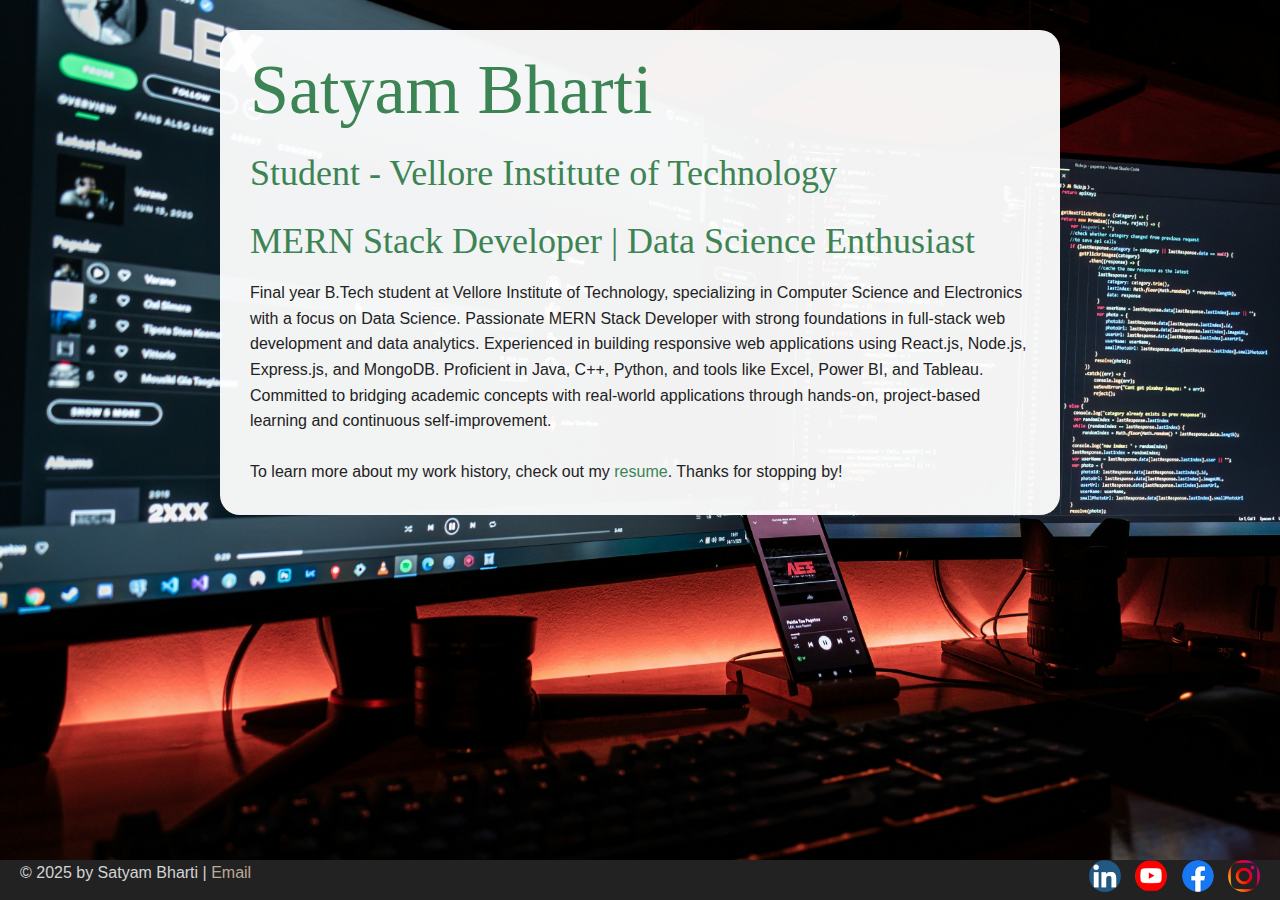
<file: index.html>
<!DOCTYPE html>
<html lang="en">
  <head>
    <meta charset="UTF-8" />
    <meta name="viewport" content="width=device-width, initial-scale=1" />
    <title>Satyam Bharti | Portfolio</title>
    <link rel="icon" type="image/x-icon" href="placeholder-images/cv.png" />
    <link rel="stylesheet" href="css/styles.css" />
    <link rel="preconnect" href="https://fonts.googleapis.com">
<link rel="preconnect" href="https://fonts.gstatic.com" crossorigin>
<link href="https://fonts.googleapis.com/css2?family=Lato&display=swap" rel="stylesheet">
  </head>
  <body class="home">
    <!-- //  INTRO  // -->
        <!-- Start content edits below this line. -->
        <div class="content-wrapper">
          <div class="content-bg">
            <header>
              <!-- Start content edits below this line. -->
          <h1>Satyam Bharti</h1>
          <br>
          <h2>Student - Vellore Institute of Technology</h2>
          <h2>MERN Stack Developer | Data Science Enthusiast</h2>
            <!-- End content edits here. -->
          </header>

          <!-- //  ABOUT ME  // -->
          <main>
            <p id="profile-summary">
               Final year B.Tech student at Vellore Institute of Technology, specializing in Computer Science and Electronics with a focus on Data Science. 
              Passionate MERN Stack Developer with strong foundations in full-stack web development and data analytics. 
              Experienced in building responsive web applications using React.js, Node.js, Express.js, and MongoDB. Proficient in Java, C++, Python, and tools like Excel, Power BI, and Tableau. 
              Committed to bridging academic concepts with real-world applications through hands-on, project-based learning and continuous self-improvement.
            </p>
            <br>
            <p>
              To learn more about my work history, check out my
              <a href="resume.html"> resume</a>. Thanks for stopping by!
            </p>

            <!-- End content edits here. -->
          </main>
          </div>
            
        </div>

    <!-- //  FOOTER INFO, SOCIAL MEDIA  // -->
    <footer>
      <!-- Start content edits below this line. -->
     <p>
        © 2025 by Satyam Bharti |
        <a href="mailto:satyambharti127@gmail.com"
          >Email</a
        >
      </p>

      <!-- Add or remove any networks. -->
     <ul class="socials">
        <li>
          <a
            href="https://www.linkedin.com/in/satyambharti127/"
            target="_blank"
            ><img src="placeholder-images/linkedin.png" alt=""
          /></a>
        </li>
        <li>
          <a href="https://github.com/satyambharti127" target="_blank"
            ><img src="placeholder-images/icon-logo-youtube.png" alt=""
          /></a>
        </li>
        <li>
          <a href="https://www.facebook.com/satyambharti127" target="_blank"
            ><img src="placeholder-images/icon-logo-facebook.png" alt=""
          /></a>
        </li>
        <li>
          <a href="https://www.instagram.com/saaaaaatyam" target="_blank"
            ><img src="placeholder-images/icon-logo-instagram.png" alt=""
          /></a>
        </li>
      </ul>
      <!-- End content edits here. -->
    </footer>
  </body>
</html>
</file>
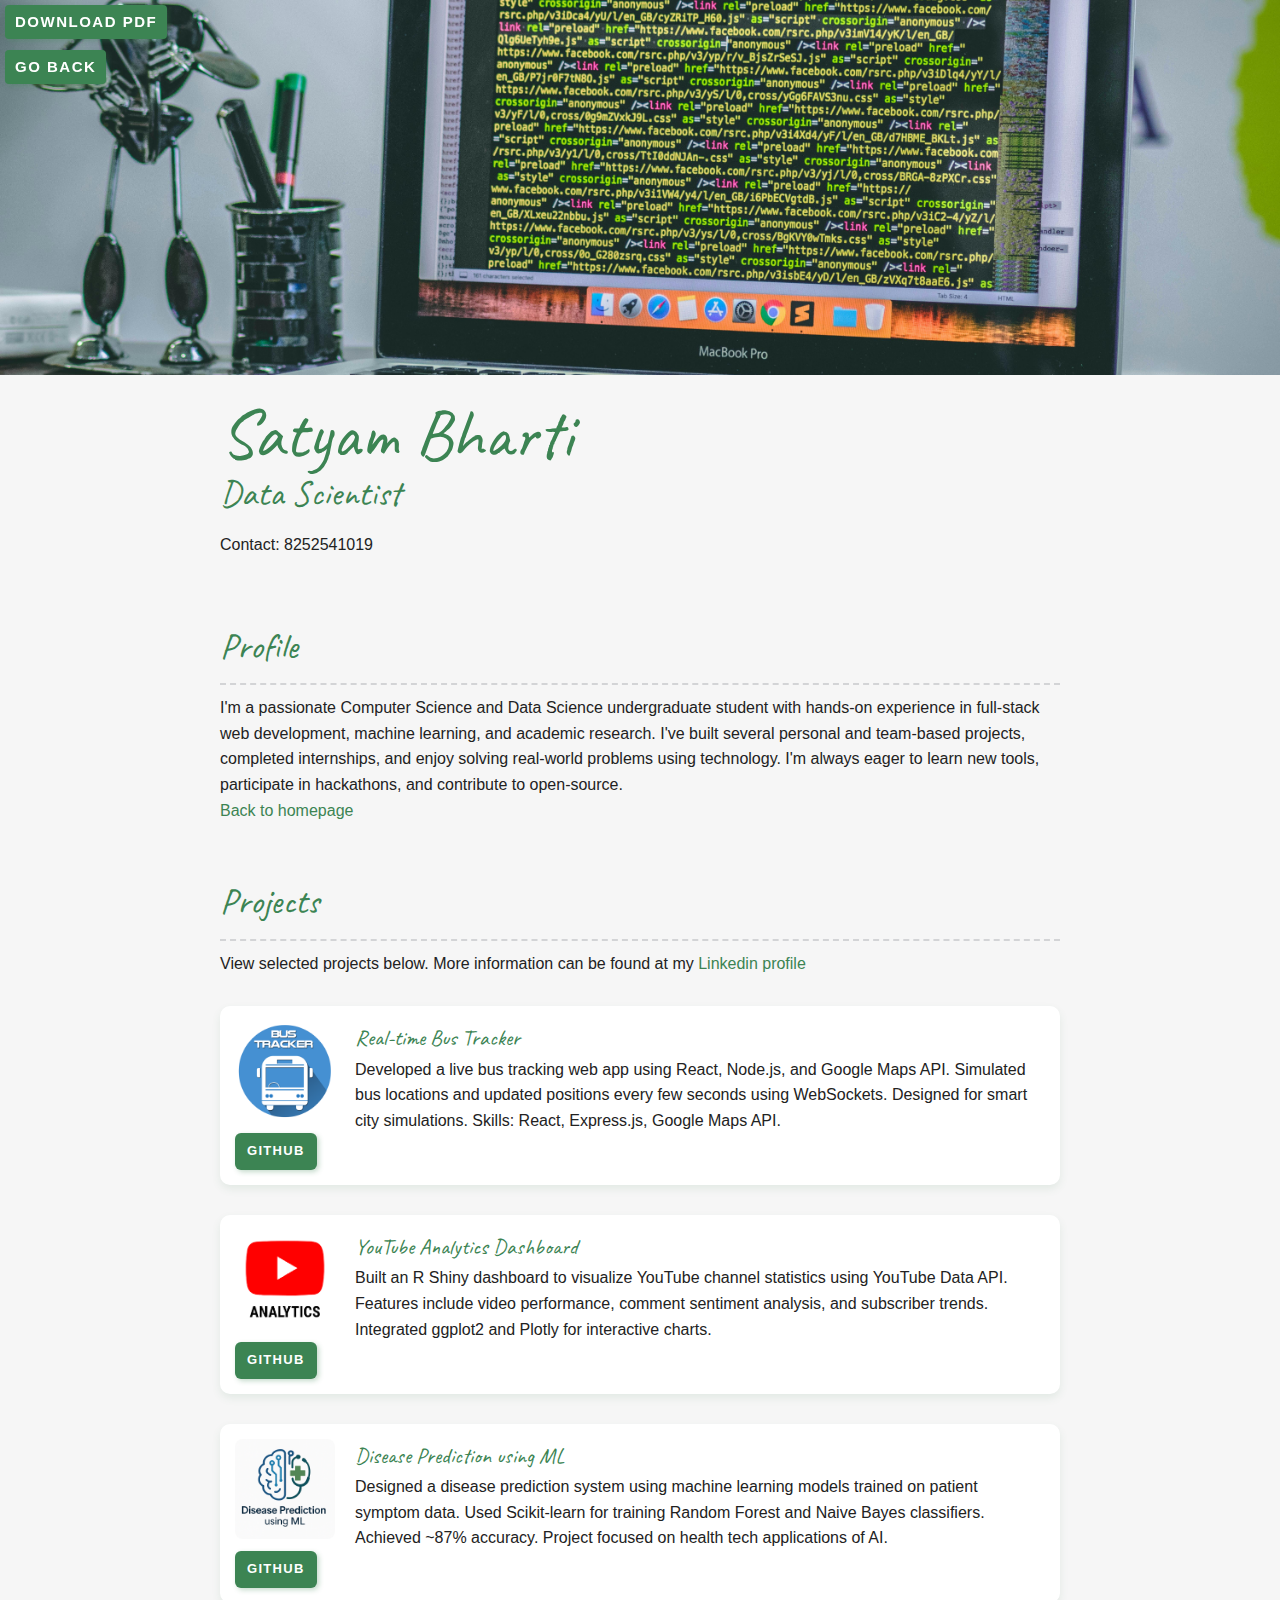
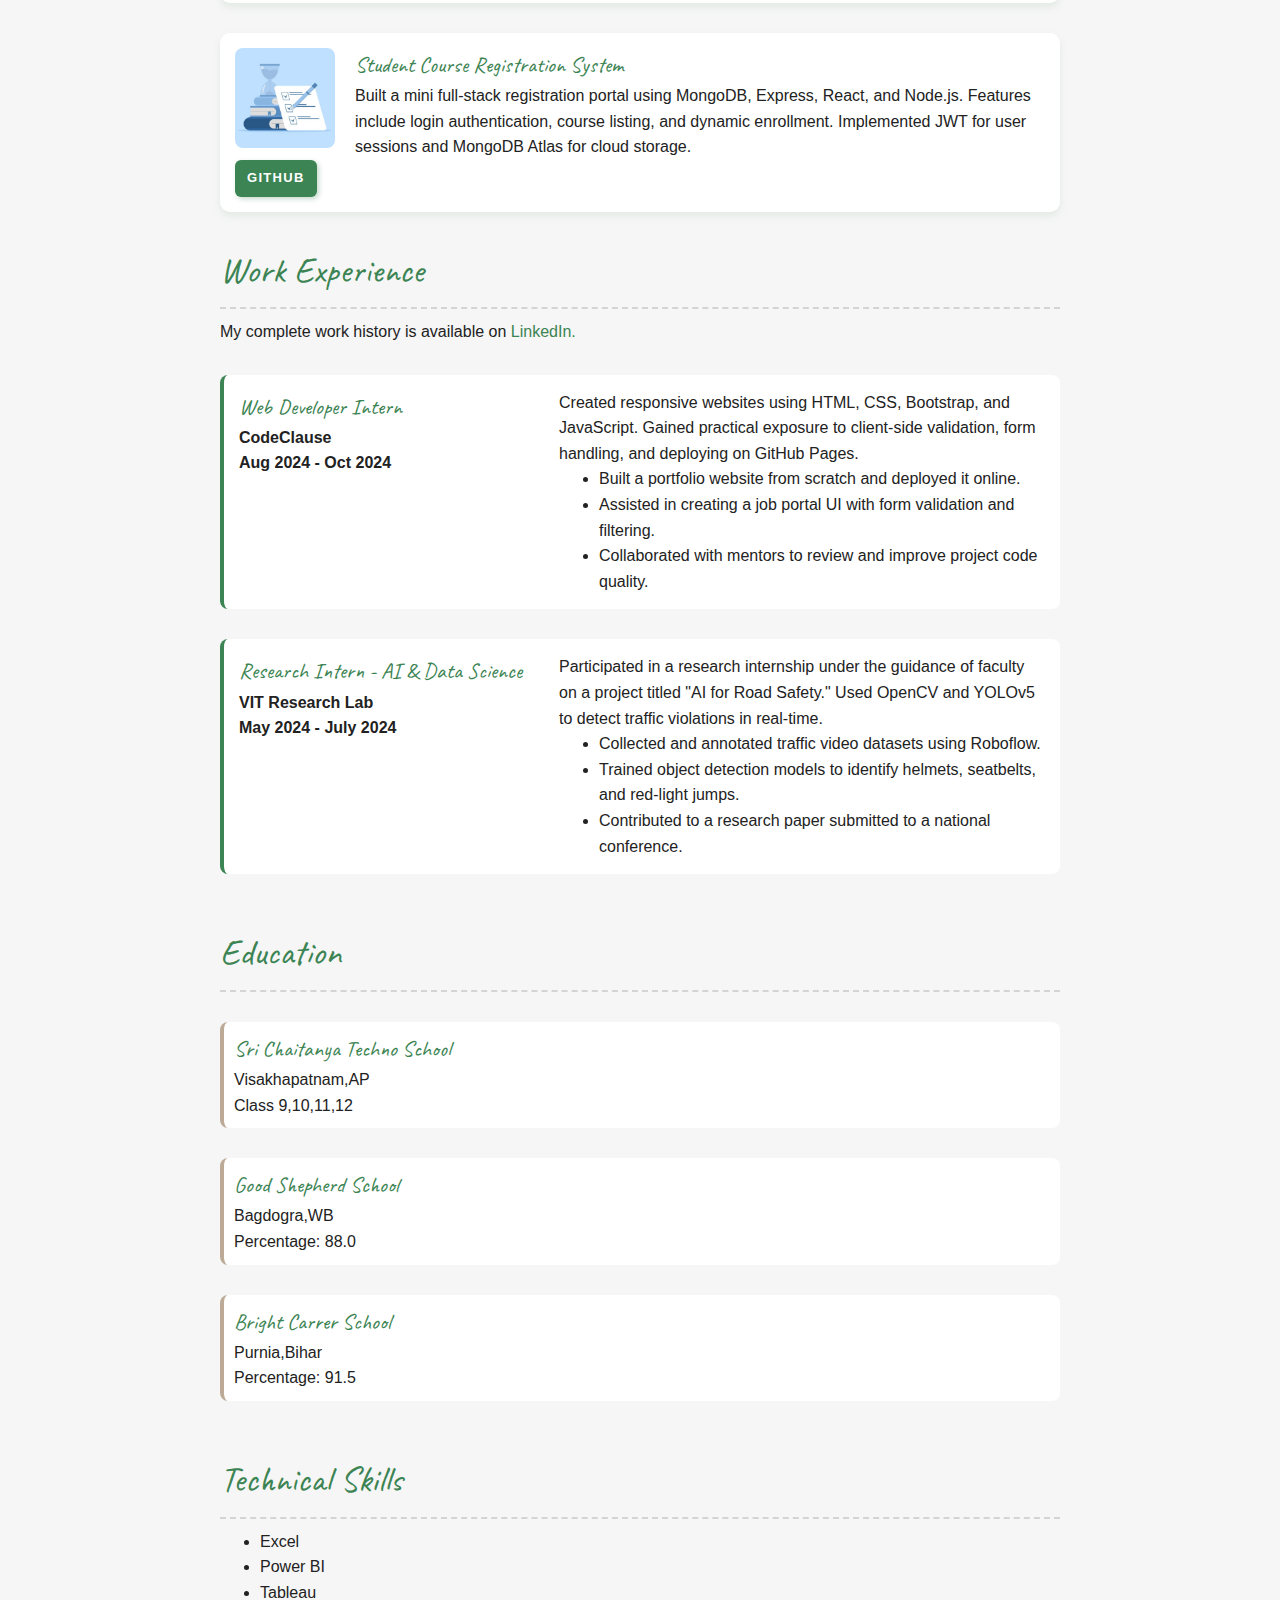
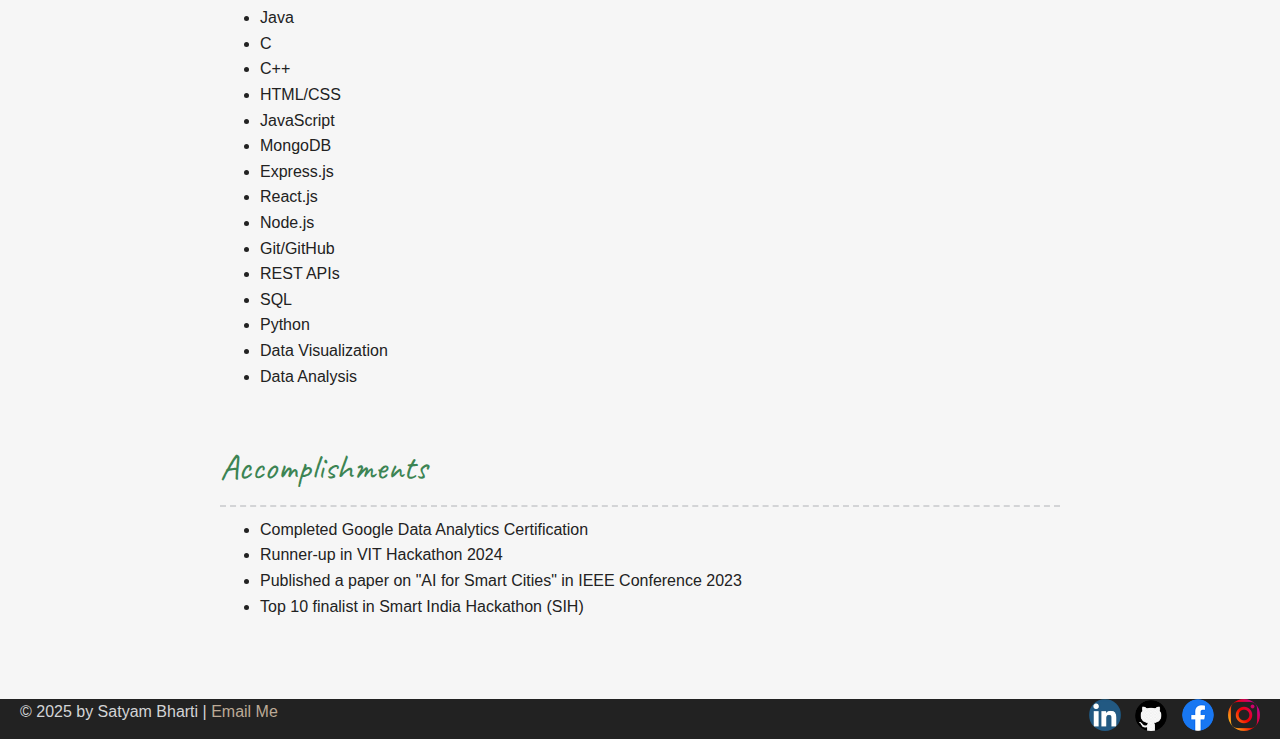
<file: resume.html>
<!DOCTYPE html>
<html lang="en">
  <head>
    <meta charset="UTF-8" />
    <meta name="viewport" content="width=device-width, initial-scale=1" />
    <title>Resume | Satyam Bharti</title>
    <link rel="icon" type="image/x-icon" href="placeholder-images/cv.png">
    <link rel="stylesheet" href="css/styles.css">
    <link rel="preconnect" href="https://fonts.googleapis.com">
  <link rel="preconnect" href="https://fonts.gstatic.com" crossorigin>
  <link href="https://fonts.googleapis.com/css2?family=Caveat:wght@400..700&display=swap" rel="stylesheet">
  </head>

  <body class="resume">
    <a class="btn download-link" href="resume.pdf"
      >Download PDF</a
    >
    <a class="btn go-back" href="index.html"
      >Go Back</a
    >
    <!-- //  INTRO  // -->
      <header >
      <div class="content-wrapper">
        <!-- Start content edits below this line. -->
        <h1>Satyam Bharti</h1>
        <h2>Data Scientist</h2>
        <p>Contact: 8252541019</p>

        <!-- End content edits here. -->
      </div>
    </header>

    <main class="content-wrapper">
      <!-- //  PROFILE  // -->
      <section class="resume-section" >
        <!-- Start content edits below this line. -->
        <h2>Profile</h2>
        <p>
          I'm a passionate Computer Science and Data Science undergraduate student with hands-on experience in full-stack web development, machine learning, and academic research. 
          I've built several personal and team-based projects, completed internships, and enjoy solving real-world problems using technology. 
          I'm always eager to learn new tools, participate in hackathons, and contribute to open-source.
        </p>
        <a  href="index.html">Back to homepage</a>

        <!-- End content edits here. -->
      </section>

      <!-- //  PROJECTS  // -->
      <section class="resume-section">
        <!-- Start content edits below this line. -->
        <h2>Projects</h2>
        <p>
          View selected projects below. More information can be found at my
          <a href="https://www.linkedin.com/in/satyambharti127/"
            >Linkedin profile</a
          >
        </p>

        <div class="project-wrapper">

          <section class="project-item" >
            <img src="placeholder-images/project-bus-tracker-500px.jpg.png"
             srcset="placeholder-images/project-bus-tracker-500px.jpg.png" />
        <h3>Real-time Bus Tracker</h3>
        <p>
          Developed a live bus tracking web app using React, Node.js, and Google Maps API. 
          Simulated bus locations and updated positions every few seconds using WebSockets. Designed for smart city simulations. Skills: React, Express.js, Google Maps API.
        </p>
        <a class="btn" href="https://www.linkedin.com/in/satyambharti127/" target="_blank">GitHub</a>
      </section>

      <section class="project-item">
        <img src="placeholder-images/yt.png"
             srcset="placeholder-images/yt.png 2x" />
        <h3>YouTube Analytics Dashboard</h3>
        <p>
          Built an R Shiny dashboard to visualize YouTube channel statistics using YouTube Data API. Features include video performance, comment sentiment analysis, and subscriber trends. Integrated ggplot2 and Plotly for interactive charts.
        </p>
        <a class="btn" href="https://www.linkedin.com/in/satyambharti127/" target="_blank">GitHub</a>
      </section>

      <section class="project-item">
        <img src="placeholder-images/ml.png">
             
        <h3>Disease Prediction using ML</h3>
        <p>
          Designed a disease prediction system using machine learning models trained on patient symptom data. Used Scikit-learn for training Random Forest and Naive Bayes classifiers. Achieved ~87% accuracy. Project focused on health tech applications of AI.
        </p>
        <a class="btn" href="https://www.linkedin.com/in/satyambharti127/" target="_blank">GitHub</a>
      </section>

      <section class="project-item">
        <img src="placeholder-images/reg.jpg"
             srcset="placeholder-images/reg.jpg 2x" />
        <h3>Student Course Registration System</h3>
        <p>
          Built a mini full-stack registration portal using MongoDB, Express, React, and Node.js. Features include login authentication, course listing, and dynamic enrollment. Implemented JWT for user sessions and MongoDB Atlas for cloud storage.
        </p>
        <a class="btn" href="#" target="_blank">GitHub</a>
      </section>

      <!-- //  WORK EXPERIENCE  // -->
      <section class="resume-section">
        <!-- Start content edits below this line.  -->
        <h2>Work Experience</h2>
        <p>
          My complete work history is available on
          <a href="https://www.linkedin.com/in/satyambharti127/"
            >LinkedIn.</a
          >
        </p>

        <!-- To add more items, copy this whole <section></section> block -->

         <section class="work-item">
      <div class="work-details">
        <h3>Web Developer Intern</h3>
        <p>CodeClause</p>
        <p>Aug 2024 - Oct 2024</p>
      </div>
      <div class="work-summary">
        <p>
          Created responsive websites using HTML, CSS, Bootstrap, and JavaScript. Gained practical exposure to client-side validation, form handling, and deploying on GitHub Pages.
        </p>
        <ul>
          <li>Built a portfolio website from scratch and deployed it online.</li>
          <li>Assisted in creating a job portal UI with form validation and filtering.</li>
          <li>Collaborated with mentors to review and improve project code quality.</li>
        </ul>
      </div>
    </section>

    <section class="work-item">
      <div class="work-details">
        <h3>Research Intern - AI & Data Science</h3>
        <p>VIT Research Lab</p>
        <p>May 2024 - July 2024</p>
      </div>
      <div class="work-summary">
        <p>
          Participated in a research internship under the guidance of faculty on a project titled "AI for Road Safety." Used OpenCV and YOLOv5 to detect traffic violations in real-time.
        </p>
        <ul>
          <li>Collected and annotated traffic video datasets using Roboflow.</li>
          <li>Trained object detection models to identify helmets, seatbelts, and red-light jumps.</li>
          <li>Contributed to a research paper submitted to a national conference.</li>
        </ul>
      </div>
    </section>

  </section>

      <!-- //  EDUCATION & CERTIFICATIONS  // -->
      <section class="resume-section">
        <!-- Start content edits below this line.  -->
        <h2>Education</h2>

        <!-- To add more items, copy this whole <section></section> block -->
        <section class="education-item">
          <h3>Sri Chaitanya Techno School</h3>
          <p> Visakhapatnam,AP</p>
          <p>Class 9,10,11,12</p>
        </section>

        <section class="education-item">
          <h3>Good Shepherd School</h3>
          <p>Bagdogra,WB</p>
          <p>Percentage: 88.0</p>
        </section>

        <section class="education-item">
          <h3>Bright Carrer School </h3>
          <p>Purnia,Bihar</p>
          <p>Percentage: 91.5</p>
        </section>
      </section>

      <section class="resume-section">
        <!-- Start content edits below this line. -->
        <h2>Technical Skills</h2>
        <ul>
           <li>Excel</li>
          <li>Power BI</li>
          <li>Tableau</li>
          <li>Java</li>
          <li>C</li>
          <li>C++</li>
          <li>HTML/CSS</li>
          <li>JavaScript</li>
          <li>MongoDB</li>
          <li>Express.js</li>
          <li>React.js</li>
          <li>Node.js</li>
          <li>Git/GitHub</li>
          <li>REST APIs</li>
          <li>SQL</li>
          <li>Python</li>
          <li>Data Visualization</li>
          <li>Data Analysis</li>
        </ul>
      </section>

      <section class="resume-section">
        <h2>Accomplishments</h2>
        <ul>
         <li>Completed Google Data Analytics Certification</li>
        <li>Runner-up in VIT Hackathon 2024</li>
        <li>Published a paper on "AI for Smart Cities" in IEEE Conference 2023</li>
        <li>Top 10 finalist in Smart India Hackathon (SIH)</li>
        </ul>
      </section>
    </main>
    

    <!-- //  FOOTER INFO, SOCIAL MEDIA  // -->
    <footer>
      <!-- Start content edits below this line. -->
      <p>
        © 2025 by Satyam Bharti |
        <a href="mailto:satyambharti127@gmail.com"
          >Email Me</a
        >
      </p>

      <!-- Add or remove any networks. -->
      <ul class="socials">
        <li>
           <a
            href="https://www.linkedin.com/in/satyambharti127/"
            target="_blank"
            ><img src="placeholder-images/linkedin.png" alt=""
          /></a>
        </li>
        <li>
          <a href="https://github.com/satyambharti127" target="_blank"
            ><img src="placeholder-images/images-removebg-preview.png" alt=""
          /></a>
        </li>
        <li>
          <a href="https://www.facebook.com/satyambharti127" target="_blank"
            ><img src="placeholder-images/icon-logo-facebook.png" alt=""
          /></a>
        </li>
        <li>
          <a href="https://www.instagram.com/saaaaaatyam" target="_blank"
            ><img src="placeholder-images/icon-logo-instagram.png" alt=""
          /></a>
        </li>
      </ul>
      <!-- End content edits here. -->
    </footer>
  </body>
</html>
</file>
<file: css/styles.css>
/* Global Styles */


html {
    box-sizing: border-box;
    font-size: 62.5%;
    scroll-behavior: smooth;
}
html, body {
    height: 100%;
    font-family: 'Poppins', sans-serif;
}
*, *::before, *::after {
    box-sizing: inherit;
    margin: 0;
}

.content-wrapper {
    margin: 0 auto;
    padding: 30px;
    max-width: 900px;
}

body {
    background-color: #f6f6f6;
    font-size: 1.6rem;
    line-height: 1.6;
    color: #222;
}

a {
    color: #3c8453;
    text-decoration: none;
    font-weight: 500;
    transition: color 0.3s ease;
}

a:hover {
    color: #bcaa96;
}

.btn {
    background-color: #3c8453;
    color: #fff;
    text-transform: uppercase;
    font-size: 1.3rem;
    padding: 8px 12px;
    display: inline-block;
    border-radius: 6px;
    letter-spacing: 0.1em;
    font-weight: 600;
    box-shadow: 2px 2px 5px rgba(60, 132, 83, 0.3);
    transition: background-color 0.3s ease;
}

.btn:hover {
    background-color: #2b6e40;
}

/* Heading Fonts */
h1, h2, h3 {
    font-family: "Caveat", cursive;
    font-weight: 400;
    margin: 0;
    color: #3c8453;
}
h1 {
    font-size: 7rem;
    line-height: 0.85;
}
h2 {
    font-size: 3.6rem;
    margin-bottom: 10px;
}
h3 {
    font-size: 2.2rem;
}

/* Index */
.home {
    background: url(../placeholder-images/landing.jpg) no-repeat;
    background-size: cover;
    display: flex;
    flex-direction: column;
}
.home .content-wrapper {
    margin: 0 auto;
    padding: 30px;
    flex: 1 0 auto;
}
.home .content-bg {
    padding: 30px;
    background: rgba(255, 255, 255, 0.95);
    border-radius: 20px;
    box-shadow: 0 5px 20px rgba(0, 0, 0, 0.05);
}

/* Resume */
.resume header::before {
    background: url(../placeholder-images/resumeimg.jpg) center/cover;
    content: "";
    display: block;
    height: 375px;
}
.resume-section {
    margin-bottom: 50px;
}
.resume-section h2 {
    border-bottom: 2px dashed #d3d4d6;
    padding-bottom: 8px;
}

/* Navigation Buttons */
.go-back,
.download-link {
    font-size: 1.5rem;
    position: fixed;
    left: 5px;
    background: #3c8453;
    color: #fff;
    padding: 5px 10px;
    border-radius: 4px;
}
.go-back {
    top: 50px;
}
.download-link {
    top: 5px;
}

/* Projects */
.project-item {
    margin: 30px 0;
    background-color: #fff;
    padding: 15px;
    border-radius: 10px;
    box-shadow: 0 4px 8px rgba(60, 132, 83, 0.1);
}
.project-item img {
    width: 100px;
    border-radius: 8px;
}

/* Work Experience */
.work-item {
    margin-block: 30px;
    padding: 15px;
    background-color: #fff;
    border-left: 4px solid #3c8453;
    border-radius: 8px;
}
.work-details p {
    margin: 0;
    font-weight: 600;
}
.work-summary p:first-child {
    margin-top: 0;
}

/* Education */
.education-item {
    margin-block: 30px;
    background: #fff;
    padding: 10px;
    border-left: 4px solid #bcaa96;
    border-radius: 8px;
}
.education-item p {
    margin: 0;
}

/* Footer */
footer {
    background-color: #222;
    color: #d3d4d6;
    padding: 20px 10px;
}
footer a {
    color: #bcaa96;
}
footer a:hover {
    color: #3c8453;
}
.socials {
    list-style-type: none;
    padding: 0;
}
.socials img {
    width: 32px;
    border-radius: 50%;
    transition: opacity 0.3s;
}
.socials li {
    display: inline-block;
    margin-left: 10px;
}
.socials img:hover {
    opacity: 50%;
}

/* Media Queries */
@media (max-width: 500px) {
    .resume header::before {
        height: 200px;
    }
    h1 {
        font-size: 5rem;
    }
    h2 {
        font-size: 2.6rem;
    }
    .project-item img {
        width: 100%;
        margin-bottom: 10px;
    }
}

@media (min-width: 860px) {
    .work-item {
        display: grid;
        grid-template-columns: 300px 1fr;
        column-gap: 20px;
    }
    .project-item {
        display: flow-root;
    }
    .project-item img {
        float: left;
        margin-right: 20px;
    }
    footer {
        display: flex;
        justify-content: space-between;
        padding: 0 20px;
    }
}

@media (min-width: 650px) and (max-width: 859px) {
    .project-wrapper {
        display: grid;
        grid-template-columns: 1fr 1fr;
        column-gap: 20px;
    }
    .project-item img {
        width: 100%;
    }
}

@media (max-width: 1250px) {
    .download-link {
        position: absolute;
    }
}

@media (max-width: 859px) {
    footer {
        text-align: center;
        padding: 10px;
    }
}
</file>
